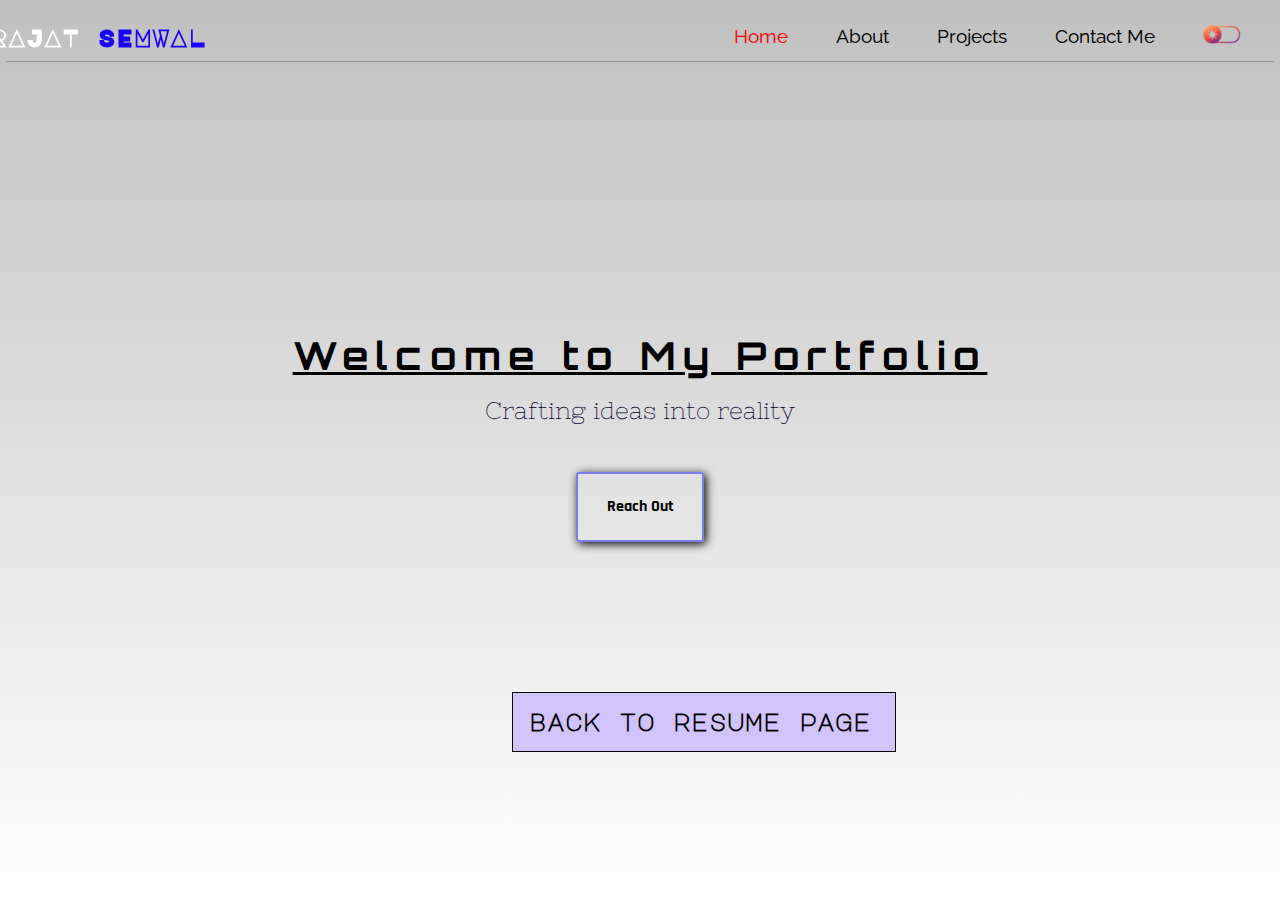
<file: PORTFOLIO/index.html>
<!DOCTYPE html>
<html lang="en">
<head>
    <meta charset="UTF-8">
    <meta name="viewport" content="width=device-width, initial-scale=1.0">
    <title>PORTFOLIO</title>
    <link rel="stylesheet" href="https://cdnjs.cloudflare.com/ajax/libs/font-awesome/6.6.0/css/all.min.css" integrity="sha512-Kc323vGBEqzTmouAECnVceyQqyqdsSiqLQISBL29aUW4U/M7pSPA/gEUZQqv1cwx4OnYxTxve5UMg5GT6L4JJg==" crossorigin="anonymous" referrerpolicy="no-referrer" />
    <link rel="stylesheet" href="style.css">
    <link rel="stylesheet" href="mediaQuerry.css">
</head>
<body class="light">
    <nav>
        <ul id="nav-links">
            <p id="name">RAJAT SEMWAL</p>
            <li><a href="#" style="color: red;">Home</a></li>
            <li><a href="about.html">About</a></li>
            <li><a href="projects.html">Projects</a></li>
            <li><a href="https://mail.google.com/mail/?view=cm&fs=1&to=rajatsemwal17@gmail.com">Contact Me</a></li>
            <img src="white.png" id="btn">
        </ul>

        <div id="hamburger-menu" class="hamburger">
        &#9776;
    </div>
    </nav>
    
    <h1 class="main">Welcome to My Portfolio</h1>
    <p class="main2">Crafting ideas into reality</p>
    <button id="reachOut">Reach Out</button>
    <div class="icons">
       <a href="https://www.instagram.com"><i class="fa-brands fa-instagram"></i></a>
       <a href="https://www.facebook.com"><i class="fa-brands fa-facebook"></i></a>
       <a href="https://www.linkedin.com"><i class="fa-brands fa-linkedin"></i></a>
       <a href="https://www.github.com"><i class="fa-brands fa-github"></i></a>
    </div>

    <div class="resume">
        <a href="../1.html">back to resume page</a>
    </div>
    
</body>
<script src="index.js"></script>
</html>
</file>
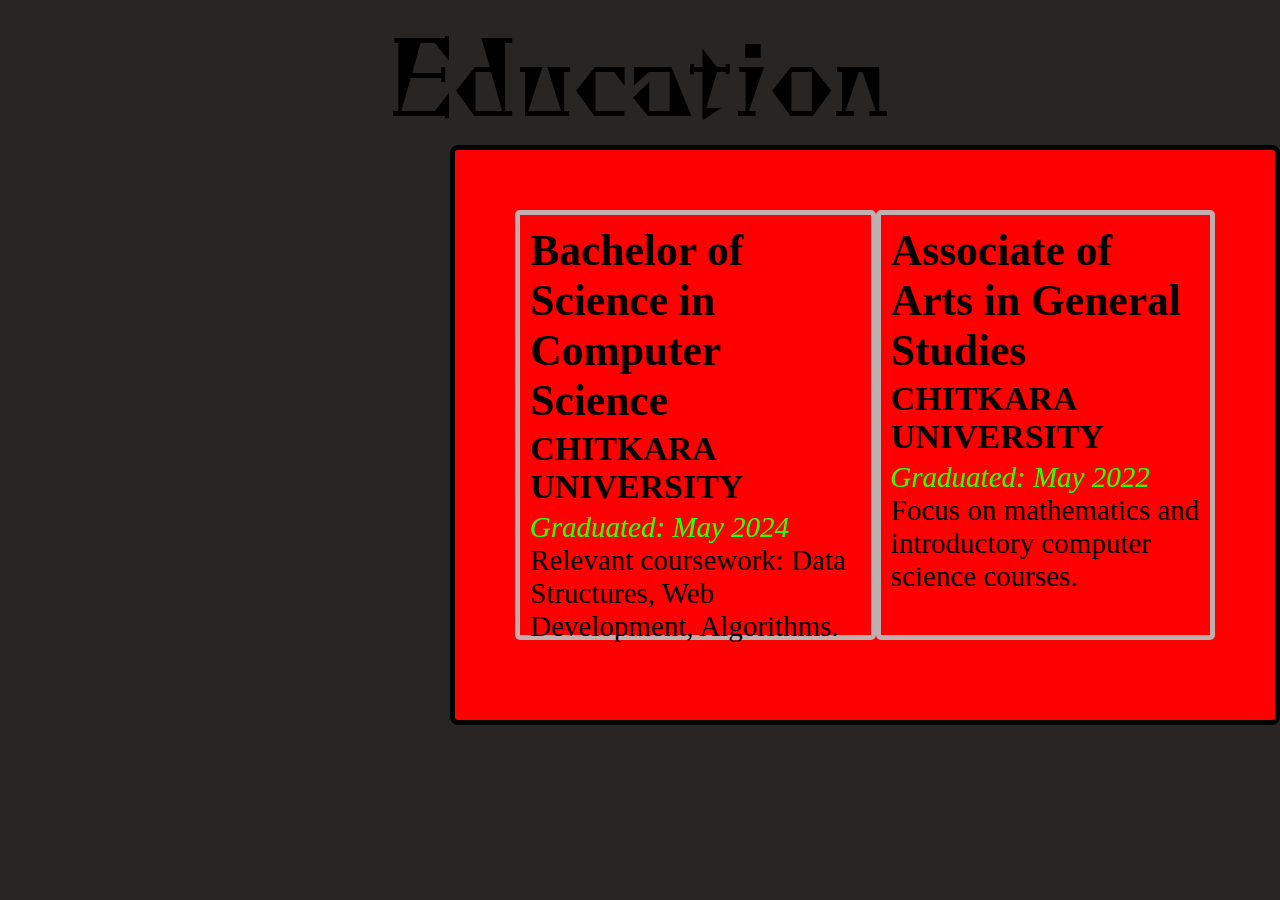
<file: edu.html>
<!DOCTYPE html>
<html lang="en">
<head>
    <meta charset="UTF-8">
    <meta name="viewport" content="width=device-width, initial-scale=1.0">
    <title>Education</title>
    <link rel="stylesheet" href="style2.css">
    <link rel="stylesheet" href="media.css">
</head>
<body>
    <p style="text-align: center;font-family:Chokokutai, system-ui;font-size: 100px;">Education</p>
    <div class="education">
        <div class="degree">
            <h2>Bachelor of Science in Computer Science</h2>
            <h3>CHITKARA UNIVERSITY</h3>
            <p class="date">Graduated: May 2024</p>
            <p>Relevant coursework: Data Structures, Web Development, Algorithms.</p>
        </div>
        <div class="degree">
            <h2>Associate of Arts in General Studies</h2>
            <h3>CHITKARA UNIVERSITY</h3>
            <p class="date">Graduated: May 2022</p>
            <p>Focus on mathematics and introductory computer science courses.</p>
        </div>
    </div>
</body>
</html>
</file>
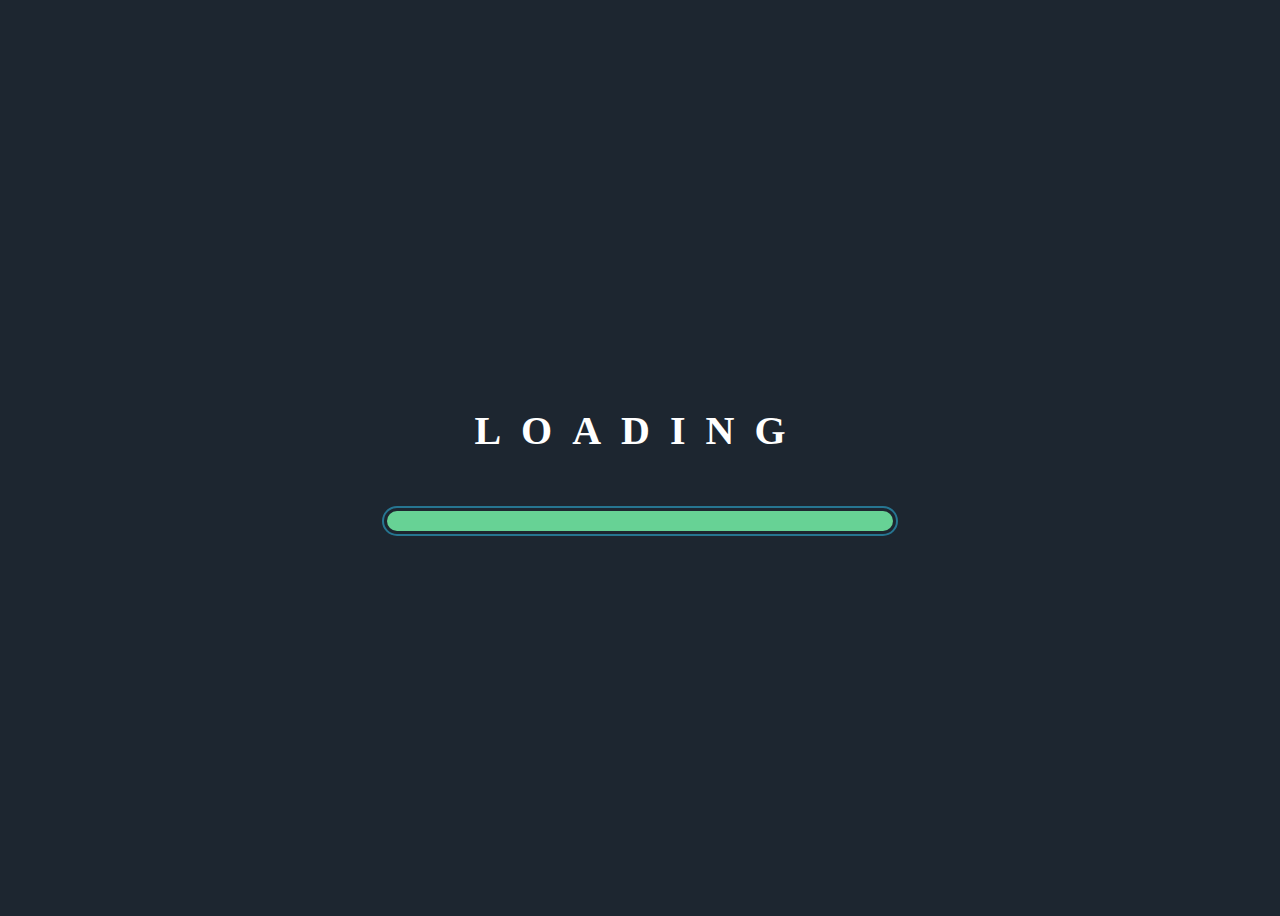
<file: loading.html>
<!DOCTYPE html>
<html lang="en">
<head>
    <meta charset="UTF-8">
    <meta name="viewport" content="width=device-width, initial-scale=1.0">
    <title>Document</title>
    <link rel="stylesheet" href="loading.css">
</head>
<body>
    <div class="container">
        <div class="text">
            <h1>LOADING</h1>
        </div>
        <div class="loading">
            <div class="line-box">
                <div class="line"></div>
            </div>
        </div>
    </div>
    <script>
        setTimeout(() => {
            window.location.href="1.html"
        }, 7000);
    </script>
</body>
</html>
</file>
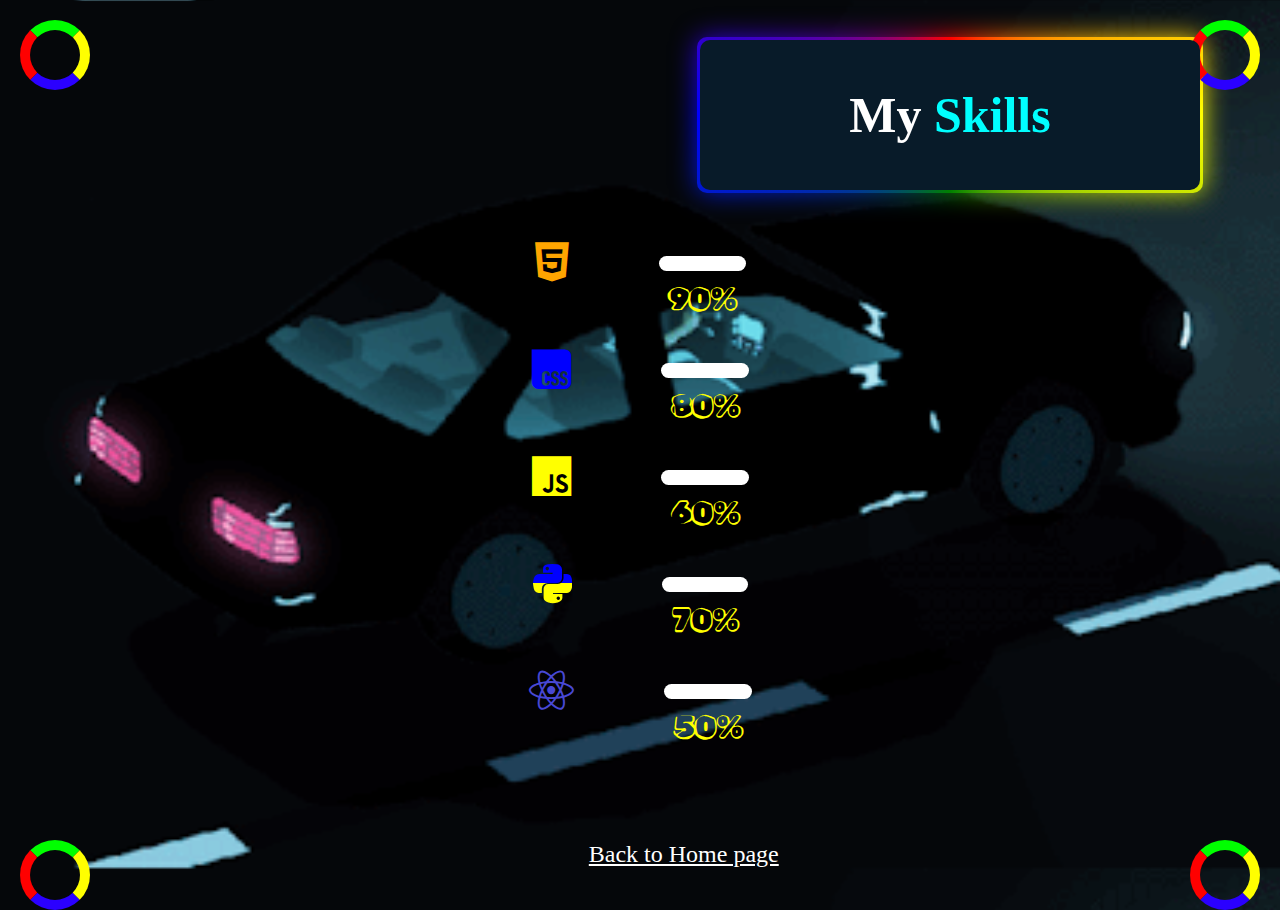
<file: skills.html>
<!DOCTYPE html>
<html lang="en">
<head>
    <meta charset="UTF-8">
    <meta name="viewport" content="width=device-width, initial-scale=1.0">
    <title>Document</title>
    <!-- <link rel="stylesheet" href="style2.css">
    <link rel="stylesheet" href="media.css"> -->
    <link rel="stylesheet" href="https://cdnjs.cloudflare.com/ajax/libs/font-awesome/6.7.2/css/all.min.css" integrity="sha512-Evv84Mr4kqVGRNSgIGL/F/aIDqQb7xQ2vcrdIwxfjThSH8CSR7PBEakCr51Ck+w+/U6swU2Im1vVX0SVk9ABhg==" crossorigin="anonymous" referrerpolicy="no-referrer" />
    
    <link rel="stylesheet" href="skills.css">
</head>
<body>

    <div class="loader" style="position: absolute; left: 20px;top: 20px;"></div>
    <div class="loader" style="position: absolute; right:20px;top: 20px;"></div>
    
    <div id="h1h1">
        <h1 class="heading">My <span>Skills</span></h1>
    </div><br><br><br><br><br><br><br><br><br><br>

    <!-- <h3 class="heading1" style="text-align: center; margin-top: 20px;">Technical <span>Skills</span></h1> -->
    <div class="skills">
        <h1 class="h1"><i class="fa-brands fa-html5"></i></h1>
        <div class="back-clr">
            <div class="front-clr html"></div>
            <p class="percentage">90%</p>
        </div>
    </div>

    
    <div class="skills">
        <h1 class="h1"><i class="fa-brands fa-css"></i></h1>
        <div class="back-clr">
            <div class="front-clr css"></div>
            <p class="percentage">80%</p>
        </div>
    </div>

    <div class="skills">
        <h1 class="h1"><i class="fa-brands fa-js"></i></h1>
        <div class="back-clr">
            <div class="front-clr js"></div>
            <p class="percentage">60%</p>

        </div>
    </div>

    <div class="skills">
        <h1 class="h1"><i class="fa-brands fa-python"></i></h1>
        <div class="back-clr">    
            <div class="front-clr python"></div>
            <p class="percentage">70%</p>
            
        </div>
    </div>

    <div class="skills">
        <h1 class="h1"><i class="fa-brands fa-react"></i></h1>
        <div class="back-clr">
            <div class="front-clr react"></div>
            <p class="percentage">50%</p >
        </div>
    </div>

    

    <div class="loader" style="position: absolute; left: 20px;bottom: -10px;"></div>
    <div class="loader" style="position: absolute; right: 20px;bottom: -10px;"></div><br><br><br><br><br><br><br>
    <a href="1.html" style="color: rgb(255, 255, 255);text-decoration: rgb(255, 255, 255) underline;margin-left: 46%;margin-top: 40px;font-size: 1.5em;">Back to Home page</a>


    




</body>
</html>
</file>
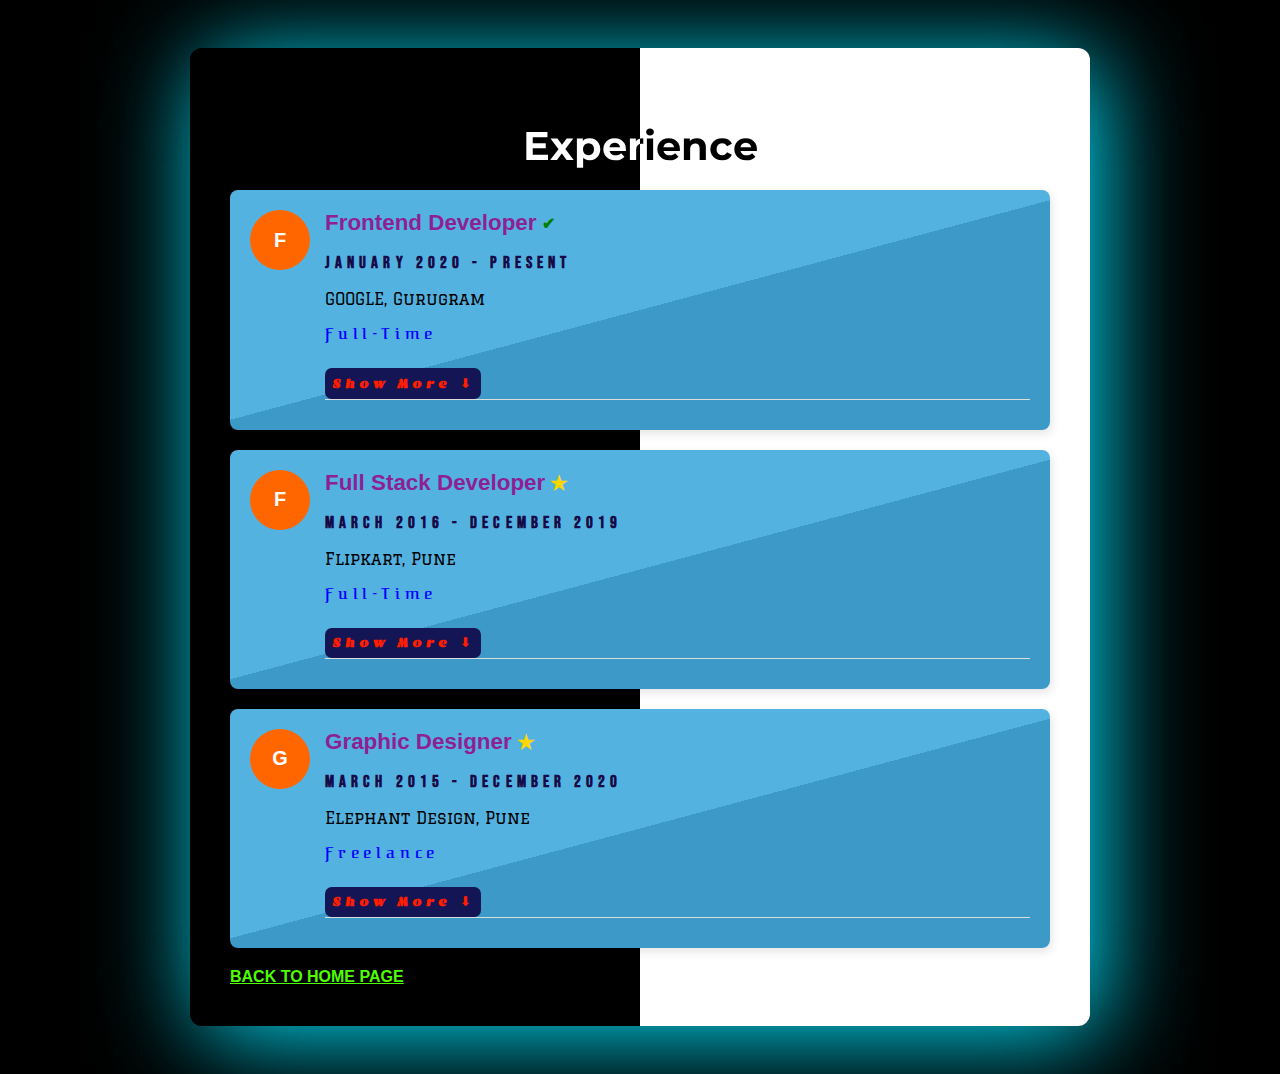
<file: wex.html>
<!DOCTYPE html>
<html lang="en">
<head>
    <meta charset="UTF-8">
    <meta name="viewport" content="width=device-width, initial-scale=1.0">
    <title>Work Experience</title>
    <link rel="stylesheet" href="https://cdnjs.cloudflare.com/ajax/libs/font-awesome/6.7.2/css/all.min.css" integrity="sha512-Evv84Mr4kqVGRNSgIGL/F/aIDqQb7xQ2vcrdIwxfjThSH8CSR7PBEakCr51Ck+w+/U6swU2Im1vVX0SVk9ABhg==" crossorigin="anonymous" referrerpolicy="no-referrer" />
    <!-- <link rel="stylesheet" href="style2.css">
    <link rel="stylesheet" href="media.css"> -->
    <link rel="stylesheet" href="wex.css">
</head>
<body>

    <div class="container">
        <h2 class="title">Experience</h2>
        <div class="experience">
        
            <div class="job">
                <div class="icon orange">F</div>
                <div class="details">
                    <h3>Frontend Developer <span class="verified">✔</span></h3>
                    <p class="duration">January 2020 - Present</p>
                    <p style="color: rgb(0, 0, 0); font-family: Graduate, serif;">GOOGLE, Gurugram</p>
                    <p class="type">Full-Time</p>
                    
                    <button class="expand-btn">Show More ⬇</button>
                    <div class="more-info">
                        <p><strong>Responsibilities:</strong> Built interactive and mobile-responsive interfaces using HTML, CSS, JavaScript, and React.</p>
                        <p><strong>Tech Stack:</strong> HTML, CSS, JavaScript, React</p>
                        <p><strong>Achievements:</strong> Launched 5+ major frontend projects with pixel-perfect UI.</p>
                    </div>
                    <!-- <a href="1.html" style="color: rgb(42, 6, 6); font-weight: 900;">BACK TO HOME PAGE</a> -->
                </div>
            </div>
            
            <div class="job">
                <div class="icon orange">F</div>
                <div class="details">
                    <h3>Full Stack Developer <span class="star">★</span></h3>
                    <p class="duration">March 2016 - December 2019</p>
                    <p style="color: rgb(0, 0, 0); font-family: Graduate, serif;">Flipkart, Pune</p>
                    <p class="type">Full-Time</p>
                    
                    <button class="expand-btn">Show More ⬇</button>
                    <div class="more-info">
                        <p><strong>Responsibilities:</strong> Designed and developed full-stack web applications from frontend to backend APIs.</p>
                        <p><strong>Tech Stack:</strong> MERN Stack (MongoDB, Express, React, Node.js)</p>
                        <p><strong>Achievements:</strong> Improved application scalability and reduced backend latency by 40%.</p>
                    </div>
                    <!-- <a href="1.html" style="color: rgb(42, 6, 6); font-weight: 900;">BACK TO HOME PAGE</a> -->
                </div>
            </div>
            
            <div class="job">
                <div class="icon orange">G</div>
                <div class="details">
                    <h3>Graphic Designer <span class="star">★</span></h3>
                    <p class="duration">March 2015 - December 2020</p>
                    <p style="color: rgb(0, 0, 0); font-family: Graduate", serif;    >Elephant Design, Pune</p>
                    <p class="type">Freelance</p>
                    
                    <button class="expand-btn">Show More ⬇</button>
                    <div class="more-info">
                        <p><strong>Responsibilities:</strong> Created branding materials, logos, and UI mockups for clients in diverse industries.</p>
                        <p><strong>Tools Used:</strong> Adobe Photoshop, Illustrator, Figma</p>
                        <p><strong>Achievements:</strong> Delivered 100+ creative projects and maintained high client satisfaction.</p>
                    </div>
                </div>
            </div>
            <a href="1.html" style="color: rgb(77, 255, 0); font-weight: 900;">BACK TO HOME PAGE</a>
            
            
            
            
        </div>
    </div>

    <script src="wex.js"></script>

</body>
</html>
</file>
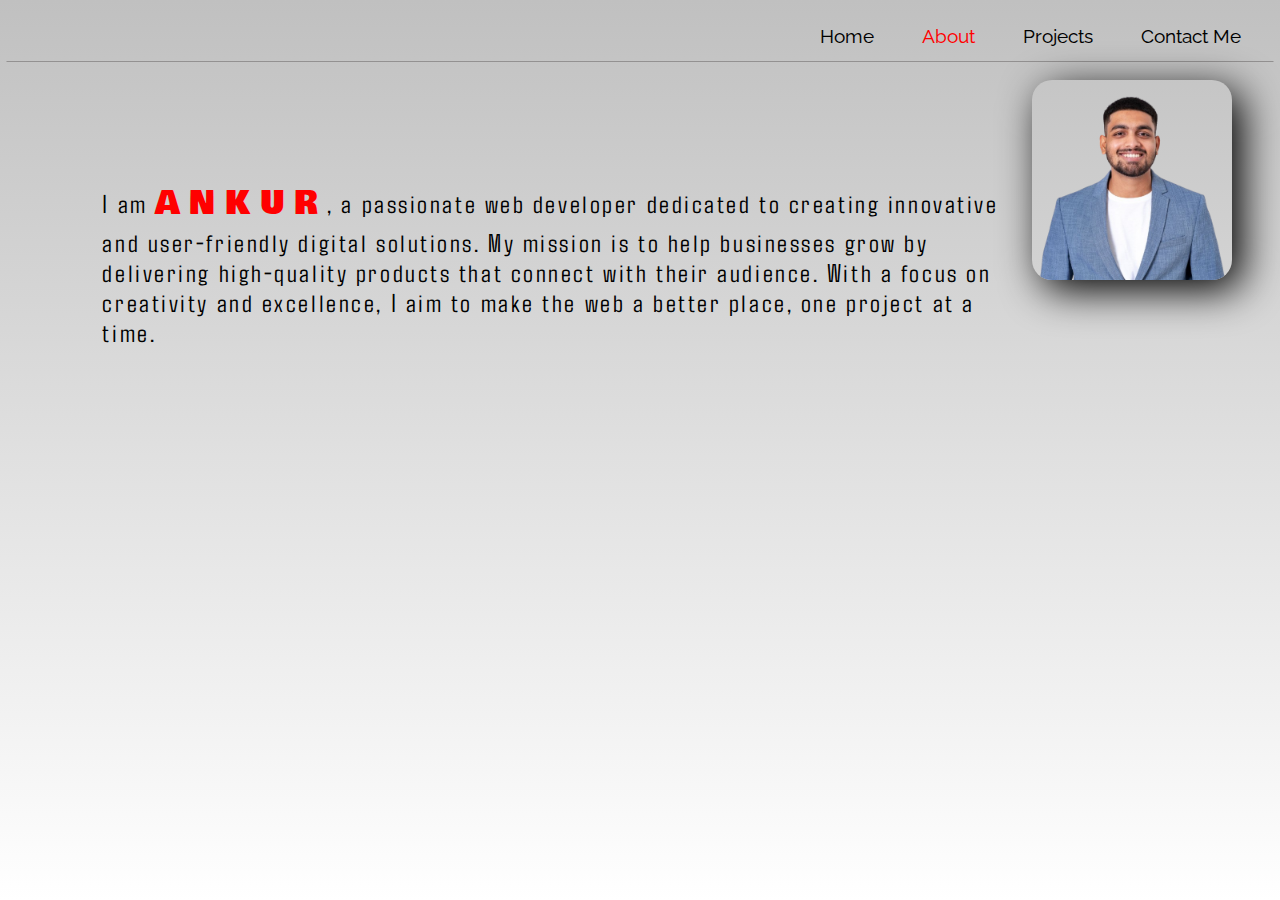
<file: PORTFOLIO/about.html>
<!DOCTYPE html>
<html lang="en">
<head>
    <meta charset="UTF-8">
    <meta name="viewport" content="width=device-width, initial-scale=1.0">
    <title>ABOUT</title>
    <link rel="stylesheet" href="https://cdnjs.cloudflare.com/ajax/libs/font-awesome/6.6.0/css/all.min.css" integrity="sha512-Kc323vGBEqzTmouAECnVceyQqyqdsSiqLQISBL29aUW4U/M7pSPA/gEUZQqv1cwx4OnYxTxve5UMg5GT6L4JJg==" crossorigin="anonymous" referrerpolicy="no-referrer"/>
    <link rel="stylesheet" href="about.css">
    <link rel="stylesheet" href="style.css">
    <link rel="stylesheet" href="mediaQuerry.css">
</head>
<body class="light">

    <nav>
        <ul id="nav-about">
            <li><a href="index.html">Home</a></li>
            <li><a href="#" style="color: red;">About</a></li>
            <li><a href="projects.html">Projects</a></li>
            <li><a href="https://mail.google.com/mail/?view=cm&fs=1&to=rajatsemwal17@gmail.com">Contact Me</a></li>
            <!-- <img src="white.png" id="btn"> -->
            
        </ul>
        
    </nav>

    <img src="../pic.jpg" alt="" id="rajat">
    <p id="aboutCont">I am <a id="namee">ANKUR</a>, a passionate web developer dedicated to creating innovative and user-friendly digital solutions. My mission is to help businesses grow by delivering high-quality products that connect with their audience. With a focus on creativity and excellence, I aim to make the web a better place, one project at a time.</p>
    
    <script src="index.js"></script>
</body>
</html>
</file>
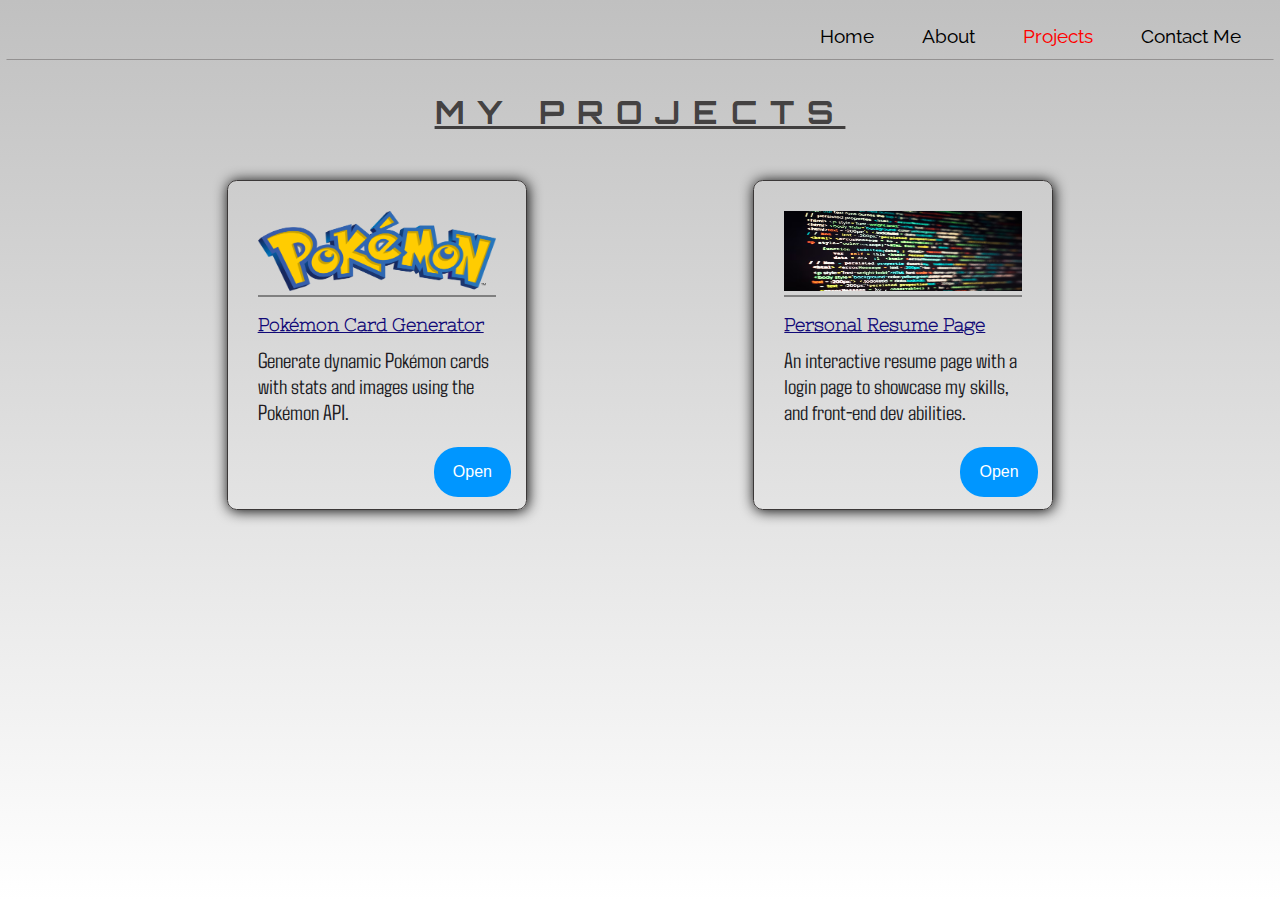
<file: PORTFOLIO/projects.html>
<!DOCTYPE html>
<html lang="en">
<head>
    <meta charset="UTF-8">
    <meta name="viewport" content="width=device-width, initial-scale=1.0">
    <title>PROJECTS</title>
    <link rel="stylesheet" href="https://cdnjs.cloudflare.com/ajax/libs/font-awesome/6.6.0/css/all.min.css" integrity="sha512-Kc323vGBEqzTmouAECnVceyQqyqdsSiqLQISBL29aUW4U/M7pSPA/gEUZQqv1cwx4OnYxTxve5UMg5GT6L4JJg==" crossorigin="anonymous" referrerpolicy="no-referrer" />
    <link rel="stylesheet" href="style.css">
    <link rel="stylesheet" href="projects.css">
    <link rel="stylesheet" href="mediaQuerry.css">
</head>
<body class="light">
    <nav>
        <ul id="nav-about">
            <li><a href="index.html">Home</a></li>
            <li><a href="about.html">About</a></li>
            <li><a href="#" style="color: red;">Projects</a></li>
            <li><a href="https://mail.google.com/mail/?view=cm&fs=1&to=rajatsemwal17@gmail.com">Contact Me</a></li>
            
            
        </ul>
        
    </nav>

    <h1 id="h1">MY PROJECTS</h1>
    <div class="proj">
        <div class="proj1">
            <img src="pokemon.jpg" alt="">

            <hr color="grey">

            <p id="projHead">Pokémon Card Generator</p>

            <p id="projCont">Generate dynamic Pokémon cards with stats and images using the Pokémon API.</p>

            <button id="open"><a href="https://rajatsemwal1711.github.io/Pokemon-Card-Generator/">Open</a>
            </button>
        </div>
        <div class="proj1">
            <img src="image2.jpg" alt="">
            
            <hr color="grey">

            <p id="projHead">Personal Resume Page</p>

            <p id="projCont">An interactive resume page with a login page to showcase my skills, and front-end dev abilities.</p>

            <button id="open"><a href="https://rajatsemwal1711.github.io/resumepage-rajat/">Open</a>
            </button>
        </div>
    </div>

    
    <script src="index.js"></script>
</body>
</html>
</file>
<file: PORTFOLIO/style.css>
@import url('https://fonts.googleapis.com/css2?family=Raleway:ital,wght@0,100..900;1,100..900&display=swap');
@import url('https://fonts.googleapis.com/css2?family=Major+Mono+Display&display=swap');
@import url('https://fonts.googleapis.com/css2?family=Rajdhani:wght@300;400;500;600;700&display=swap');
@import url('https://fonts.googleapis.com/css2?family=Orbitron:wght@400..900&display=swap');
@import url('https://fonts.googleapis.com/css2?family=Nixie+One&display=swap');

::selection{
    color: yellow;
    background-color: purple;
}
:root {
    --background-light: white;
    --background-dark: #020F1B;
    --text-light: black;
    --text-dark: #a0a0a0;
}
*{
    margin: 0;
    padding: 0;
    text-decoration: none;
    list-style: none;
}
body{
    background:linear-gradient(silver,white) ;
    background: no-repeat;
    min-height: 100vh;
}
#btn{
    cursor: pointer;
    border: none;
    height: 1.2em;
    border-radius: 8px;
}
.dark{
    background:no-repeat;
    height: 100vh;
    background:linear-gradient(#071a2beb,#000000);
    color:var(--text-dark);
}
.light{
    background:linear-gradient(silver,white) ;
    color:var(--text-light);
    height: 100vh;
}
.para1{
    color: white;
    transition: all 0.2s ease-in-out 0s;
    
}
.para2{
    color: black;
}

nav{
    height: 60px;
    border: 1px solid transparent;
    border-bottom-color: rgba(139, 137, 137, 0.861);
    font-family: "Raleway", serif;
    margin-left: 6px;
    margin-right: 6px;
}
#name{
    position: relative;
    right: 30em;
    font-weight: 900;
    font-family: "Major Mono Display", serif;
    background: linear-gradient(to right,white 40%,rgb(26, 1, 255) 50%);
    background-clip: text;
    color: transparent;
    font-size: 2em;
    display: block;
}

nav ul{
    position: relative;
    margin-right: 2em;
    top: 1.5em;
    display: flex;
    justify-content: flex-end;
    gap: 3em;
}
nav ul li a{
    font-size: 1.20em;
    font-weight: 430;
    cursor: pointer;
    transition: all 0.2s ease-in-out 0s;
}
nav ul li a{
    color: black; 
}

.dark nav ul li a{
    color: #ffffff; 
}
.dark nav ul li a:hover{
    color: rgb(36, 188, 69);
}
nav ul li a:hover{
    color: rgb(36, 117, 188);
}
#hamburger-menu{
    font-size: 1.5em;
    position: absolute;
    color: red;
    top: 0.6em;
    right: 2em;
    display: none;
}


.main,.main2,#reachOut{
   display: flex;
   justify-content:center;
   
}
.main{
    margin-top: 7em;
    font-size: 2.4em;
    font-family: "Orbitron", serif;
    text-decoration: underline;
    letter-spacing: 0.19em;
}
.dark .main{
    color: white;
}
.main2{
    font-family: "Nixie One", serif;
    margin-top: 0.75em;
    font-size: 1.5em;
    color: rgb(8, 2, 40);
}
.dark .main2{
    color: rgb(0, 255, 0);
}
#reachOut{
    background-color: transparent;
    height: 70px;
    margin-top: 3em;
    border: 2px solid rgba(87, 87, 235, 0.739);
    display: flex;
    border-radius: 0.2em;
    padding: 1.8em;
    justify-self: center;
    align-items: center;
    transition: all 0.23s ease-in-out
    0s;
    cursor: pointer;
    font-size: 1em;
    font-family: "Rajdhani", serif;
    font-weight: 700;
    box-shadow:2px 2px 10px black;
}
#reachOut:hover{
    background-color: rgba(87, 87, 235, 0.739);
    color: white;
}
.dark #reachOut{
    color: white;
    box-shadow:1px 1px 7px white;
}
.dark #reachOut:hover{
    color: rgb(255, 255, 255);
}
.icons{
    display: flex;
    justify-content: center;
    align-items: center;
    margin-top: 3em;
    gap: 2.5em;
    font-size: 1.8em;
}
.icons a i{
    color: rgb(27, 24, 24);
    transition: all 0.2s ease-in-out 0s;
}
.dark .icons a i{
    color: #a0a0a0;
}
.fa-instagram:hover{
    color: rgb(212, 19, 51);
    transform: scale(1.3,1.3);
}
.dark .fa-instagram:hover{
    transform: scale(1.3,1.3);
    color: rgb(202, 53, 78);
}
.fa-facebook:hover{
    transform: scale(1.3,1.3);
    color: rgb(19, 25, 212);
}
.dark .fa-facebook:hover{
    transform: scale(1.3,1.3);
    color: rgb(55, 53, 202);
}
.fa-linkedin:hover{
    transform: scale(1.3,1.3);
    color: rgb(110, 124, 208);
}
.dark .fa-linkedin:hover{
    transform: scale(1.3,1.3);
    color: rgb(110, 124, 208);
}
.fa-github:hover{
    transform: scale(1.3,1.3);
    color: rgb(202, 212, 19);
}
.dark .fa-github:hover{
    transform: scale(1.3,1.3);
    color: rgb(202, 199, 53);
}

.resume {
    width: 350px;
    padding: 1em;
    border: 1px solid white;
    transition:all 0.3s ease-in-out 0s;
    cursor: pointer;
    margin-left: 40%;
    margin-top: 4em;

}
.resume:hover{
    background-color: rgb(57, 23, 144);
}
.resume a{
    color: white;
    font-size: 1.5em;
    font-family: "Major Mono Display", serif;
}
.light .resume{
    border: 1px solid rgb(0, 0, 0);
    background-color: rgb(209, 195, 252);
}
.light .resume:hover{
    background-color: rgb(149, 116, 247);
}
.light .resume a{
    color: black;
    font-weight: 900;
}

@media(max-width:900px){
    .resume {
        width: 250px;
        height: 30px;
        padding: 1em;
        border: 1px solid white;
        border-radius: 1em;
        transition:all 0.3s ease-in-out 0s;
        cursor: pointer;
        margin-left: 10%;
        margin-top: 2em;
    
    }
    .resume a{
        font-size: 1em;
        font-family: "Major Mono Display", serif;
    }
    .light .resume{
        border:none;
        background-color: rgb(209, 195, 252);
    }
    .light .resume:hover{
        background-color: rgb(149, 116, 247);
    }
    .light .resume a{
        color: black;
        font-weight: 900;
    }
}
</file>
<file: PORTFOLIO/mediaQuerry.css>
/* index-page */

@media (max-width:1530px){
    #name{
        position: relative;
        left: -20em;
        font-weight: 900;
        font-family: "Major Mono Display", serif;
        background: linear-gradient(to right,white 40%,rgb(26, 1, 255) 50%);
        background-clip: text;
        color: transparent;
        font-size: 1.5em;
        display: block;
    }
}
@media (max-width:1266px){
    #name{
        position: relative;
        left: -24%;
        font-weight: 900;
        font-family: "Major Mono Display", serif;
        background: linear-gradient(to right,white 40%,rgb(26, 1, 255) 50%);
        background-clip: text;
        color: transparent;
        font-size: 1em;
    }
}
@media(max-width:900px){
    body{
        background: no-repeat;
        height: 100vh;
    }
    
    .main{
        text-align: center;
        margin-top: 6em;
        font-size: 1.6em;
        font-family: "Orbitron", serif;
        text-decoration: underline;
        letter-spacing: 0.19em;
    }
    .main2{
        font-family: "Nixie One", serif;
        margin-top: 0.95em;
        font-size: 1.1em;
        color: rgb(8, 2, 40);
    }
    #name{
        position: relative;
        left: 0em;
        top: 0.4em;
        font-weight: 900;
        font-family: "Major Mono Display", serif;
        background: linear-gradient(to right,white 40%,rgb(26, 1, 255) 50%);
        background-clip: text;
        color: transparent;
        font-size: 1.5em;
    }
    .dark #name{
        background: linear-gradient(to right,red 40%,rgb(26, 1, 255) 50%);
        background-clip: text;
        color: transparent;
        font-size: 2em;

    }
    /* about */
    #rajat{
        height: 160px;
        border-radius: 10px;
        position: absolute;
        right: 7em;
        top: 5em;
    }
    #aboutCont{
        position: absolute;
        top: 15em;
        /* letter-spacing: 0.1em; */
        margin-right: 1em;
        color: white;
        margin-left: 1em;
        font-size: 1.3em;
        font-family: "Agdasima", serif;
    }
    #namee{
        color: red;
        letter-spacing: 0.3em;
        font-size: 1em;
        font-family: "Bowlby One", serif;
    }

    /* projects */

    .proj{
        flex-wrap: wrap;
    }
    .proj1{
        height: 330px;
        width: 300px;
        padding: 15px;
        border: 1px solid rgb(59, 56, 56);
        background-color: transparent;
        box-shadow: 1px 1px 14px rgb(0, 0,  0);
        border-radius: 0.6em;
        transition: all 0.3s ease-in-out    0s ;
        margin-bottom: 2em;
    }
    #h1{
        font-size: 1.8em;
        text-align: center;
        margin-top: 1em;
        font-family: "Orbitron", serif;
        color: rgba(25, 22, 22, 0.778);
        letter-spacing: 0.4em;
        text-decoration: underline;
    }
    .dark #projHead{
        font-size: 1.1em;
        margin-top: 1em;
        font-weight: 900;
        color: rgb(34, 255, 0);
        text-decoration:rgba(26, 255, 0, 0.476) underline;  font-family: "Nixie One", serif;
    }
    
    .dark{
        background:no-repeat;
        height: 100vh;
        background:linear-gradient(#000000eb,#000000);
        color:var(--text-dark);
    }
    .light{
        background:linear-gradient(to top,rgb(255, 255, 255),white) ;
        color:var(--text-light);
        height: 100vh;
    }
    #btn{
        cursor: pointer;
        border: none;
        height: 2em;
        position: relative;
        width: 2em;
        left: 45%;
        border-radius: 8px;
    }

    /* navbar */
    #nav-links {
        display: none;
        flex-direction: column;
        position: absolute;
        top: 63px;
        /* height: 40%; */
        left: 0px;
        width: 100%;
        background: #ffffff;
        box-shadow: 0px 4px 6px rgba(0, 0, 0, 0.1);
        text-align: center;
        gap: 1em;
        padding: 1em 0;
    }
    .light #nav-links{
        background: black;
    }
    .light nav ul li a{
        color: white;
        font-size: 1.2em;
    }
    nav ul li a{
        color: #050505; 
    }
    .dark #nav-links{
        background: #ffffff;
    }
    .dark nav ul li a{
        color: #000000; 
        font-size: 1.2em;
    }

    #hamburger-menu {
        display: block; /* Show hamburger menu */
    }

    #nav-links.mobile-menu-active {
        display: flex;
    }
    #nav-about li a{
        color: white;
        font-size: 0.89em;
        position: relative;
        left: 1em;
    }
    #btn{
        position: absolute;
        left: 50%;
        top: 0.2em;
        height: 1em;
    }
    .light #nav-about li a{
        color: rgb(0, 0, 0);
        font-size: 0.89em;
        position: relative;
        font-weight: 700;
        left: 1em;
    }


}
</file>
<file: style2.css>
@import url('hbackground:linear-gradient( 29deg,#f45454 50%,#c51a2b 50%);ttps://fonts.googleapis.com/css2?family=Anton&family=DynaPuff:wght@400..700&family=Lato:ital,wght@0,100;0,300;0,400;0,700;0,900;1,100;1,300;1,400;1,700;1,900&family=Montserrat:ital,wght@0,100..900;1,100..900&family=Oxanium:wght@200..800&family=Rubik+Wet+Paint&display=swap');
@import url('https://fonts.googleapis.com/css2?family=Anton&family=DynaPuff:wght@400..700&family=Kanit:ital,wght@0,100;0,200;0,300;0,400;0,500;0,600;0,700;0,800;0,900;1,100;1,200;1,300;1,400;1,500;1,600;1,700;1,800;1,900&family=Lato:ital,wght@0,100;0,300;0,400;0,700;0,900;1,100;1,300;1,400;1,700;1,900&family=Montserrat:ital,wght@0,100..900;1,100..900&family=Oxanium:wght@200..800&family=Rubik+Wet+Paint&display=swap');
@import url('https://fonts.googleapis.com/css2?family=Anton&family=Chokokutai&family=DynaPuff:wght@400..700&family=Kanit:ital,wght@0,100;0,200;0,300;0,400;0,500;0,600;0,700;0,800;0,900;1,100;1,200;1,300;1,400;1,500;1,600;1,700;1,800;1,900&family=Lato:ital,wght@0,100;0,300;0,400;0,700;0,900;1,100;1,300;1,400;1,700;1,900&family=Montserrat:ital,wght@0,100..900;1,100..900&family=Oxanium:wght@200..800&family=Rubik+Wet+Paint&display=swap');
@import url('https://fonts.googleapis.com/css2?family=Anton&family=Chokokutai&family=DynaPuff:wght@400..700&family=Kanit:ital,wght@0,100;0,200;0,300;0,400;0,500;0,600;0,700;0,800;0,900;1,100;1,200;1,300;1,400;1,500;1,600;1,700;1,800;1,900&family=Lato:ital,wght@0,100;0,300;0,400;0,700;0,900;1,100;1,300;1,400;1,700;1,900&family=Montserrat:ital,wght@0,100..900;1,100..900&family=Oxanium:wght@200..800&family=Playwrite+GB+S:ital,wght@0,100..400;1,100..400&family=Rubik+Wet+Paint&display=swap');
*{
    margin: 0;
}
body{
    background-color: #282525;
}
.about{
    height: 700px;
    width: 1300px;
    border: 2px solid black;
    border-radius: 10px;
    background:linear-gradient(90deg,red 40%,rgb(246, 103, 127) 50%) ;
    font-size: 25px;
    /* margin-top: 120px; */
    margin-left: 300px;
    padding: 20px;  
    font-family: "Lato", sans-serif;
}
.skills{
    height: 800px;
    width: 600px;
    border: 2px solid transparent;
    border-radius: 10px;
    background: linear-gradient(to bottom,rgb(255, 0, 43),rgb(255, 230, 0));
    font-size: 25px;
    margin-top: 10px;
    margin-left: 620px;
    padding: 20px;
    font-family: "Playwrite GB S", cursive;
}
.skills ul li{
    font-size: 20px;
    font-weight: bold;
}


.experience {
    max-width: 600px;
    margin: auto;
    padding: 20px;
    border: 1px solid #ccc;
    border-radius: 30px;
    background: #f9f9f9;
    background-color: #0066ff;
    margin-top: 30px;
    margin-left: 600px;
    padding: 60px;
}
.experience p{
    font-size: 50px;
    font-weight: 900;
    color: black;
}

.job {
    margin-bottom: 20px;
    padding: 10px;
    border: 4px solid rgba(52, 52, 223, 0.917);
    border-radius: 5px;
}

.job h2 {
    margin: 0;
    color: #ff00ea;
}

.job h3 {
    margin: 5px 0;
    color: #000000;
}

.date {
    font-style: italic;
    color: #c8ff00;
}
.education {
    height: 450px;
    max-width: 900px;
    margin: auto;
    padding: 20px;
    border: 5px solid #000000;
    border-radius: 8px;
    background: #ff0000;
    margin-left: 450px;
    padding: 60px;
    display: flex;
}
.degree {
    font-size: 29px;
    margin-bottom: 20px;
    padding: 10px;
    border: 5px solid #bfafaf;
    border-radius: 5px;
}

.degree h2 {
    margin: 0;
    color: #000000;
}

.degree h3 {
    margin: 5px 0;
    color: #000000;
}

.date {
    font-style: italic;
    color: #26ff00;
}
</file>
<file: media.css>
@media(max-width:900px){
    .main_body{
        display: block;
        gap: 30px;
        height: 2800px;
        /* background:linear-gradient(rgb(215, 201, 201),rgb(255, 255, 255)); */
    }
    .textEff{
        height: 20vh;
        width: 100%;
        display: flex;
        justify-content: center;
        align-items: center;
    }
    h1{
        font-size: 40px;
        text-align: center;
        color: #757575;
    }
    .fa-moon{
        font-size: 30px;
        color: rgb(0, 0, 0);
    }
    .fa-sun{
        font-size: 30px;
        color: yellow;
    }
    #moon{
        padding: 20px;
        cursor: pointer;
        margin-right: 150px;
    }
    /* CONTAINER-1 styling */

    .container-1{
        height: 1390px;
        width: 302px;
        /* border: 4px solid black; */
        margin-top: 120px;
        margin-left: 30px;
        box-shadow: 3px 3px 20px rgb(140, 124, 124);
        border-radius: 20px;
        background: linear-gradient(#22177A,#605EA1 );
    }
    .photo{
        height: 250px;
        width: 250px;
        margin-left: 25px;
        border: 15px solid transparent;
        background-image: url(pic.jpg);
        background-size: cover;
        transition: all 0.5s ease-in 0s;
        background-repeat: no-repeat;
        color: #00695c;
    }
    .photo:hover{
        height: 250px;
        width: 250px;
        border-radius: 30px;
        border-top-color: red;
        border-bottom-color: red;
        border-right-color: red;
        border-left-color: red;
        transform: scale(0.8,0.8);
    }
    .name{
        font-size: 20px;
        font-weight: bolder;
        font-family: 'Lato', sans-serif;
        color: rgb(249, 254, 0);
        border: 10px solid transparent;
        text-align: center;
    }
    .name p{
        margin-top: -15px;
        margin-left: -90px;
        font-weight: lighter;
        font-size: 25px;
        color: rgb(17, 0, 255);
        font-family: "Mogra", system-ui;
    
    }
    .icons{
        margin-top: 15px;
        margin-left: 0px;
        font-size: 15px;
        height: 30px;
        padding: 5px;
        height: 200px;
    }
    i{
        margin-left: 10px;
        color: #009688;
        font-size: 18px;
    }
    .text{
        color: #ffffff;
        margin-left: 20px;
        cursor: pointer;
        transition: all 0.3s ease-in 0s;
    }
    .text:hover{
        color:rgb(255, 0, 225);
        font-size: 17px;
        
    }
    .font{
        color: #000000;
        margin-left: 20px;
        font-weight: 900;
        font-size: 20px;
        border: 3px solid transparent;
        cursor: pointer;
        transition: all 0.3s ease-in 0s;
    }
    .font:hover{
        color: rgb(255, 0, 0);
        font-size: 25px;
        border-top-color: rgb(255, 140, 0);
        border-bottom-color: rgb(255, 140, 0);
    
    }
    .skills{
        height: 500px;
    }
    .percentage{
        margin-top: 20px;
    }
    p{
        font-size: 16px;    
        color: #757575;
    }
    .bord{
        color: rgb(3, 243, 3);
        cursor: pointer;
        font-weight: 400;
        font-family: "Oswald", sans-serif;
        transition: 0.3s all ease-in 0s;
    }
    .bord:hover{
        color: #ff0000;
    }
    .one{
        height: 25px;
        width: 280px;
        background-color:#e5dada;
        border-radius: 20px;
        
    }
    .onee{
        height: 25px;
        width: 280px;
        background-color:#e5dada;
        border-radius: 20px;
        
    }
    
    .two{
        height: 25px;
        width: 252px;
        background: linear-gradient(to right,red,orange);
        border-radius: 20px;
        text-align: center;
        color: white;
        margin-top: 10px;
    }
    .three{
        height: 25px;
        width: 224px;
        background: linear-gradient(to right,red,orange);
        border-radius: 20px;
        text-align: center;
        color: white;    
        margin-top: 10px;
    
    }
    .four{
        height: 25px;
        width: 210px;
        background: linear-gradient(to right,red,orange);
        border-radius: 20px;
        text-align: center;
        color: white;
        margin-top: 10px;
    
    }
    .five{
        height: 25px;
        width: 140px;
        background: linear-gradient(to right,red,orange);
        border-radius: 20px;
        text-align: center;
        color: white;
        margin-top: 10px;
    }
    .text1{
        color: #dfef00;
        font-size: 20px;
        margin-left: 20px;
        cursor: pointer;
        font-family: 'Lucida Sans', 'Lucida Sans Regular', 'Lucida Grande', 'Lucida Sans Unicode', Geneva, Verdana, sans-serif ;
        transition: all 0.3s ease-in 0s;
    }
    .text1:hover{
        color:darkgreen;
        font-size: 24px;
    }
    
    .six{
        height: 25px;
        width: 280px;
        background-color:#e5dada;
        border-radius: 20px;
        text-align: center;
        color: white;
        margin-top: 10px;
        transition: all 0.4s ease-in 0s;
        cursor: pointer;
    }
    .six:hover{
        height: 25px;
        width: 250px;
        background-color:rgb(255, 0, 43);
    }
    .seven{
        height: 25px;
        width: 280px;
        background-color:#e5dada;
        border-radius: 20px;
        text-align: center;
        color: white;
        margin-top: 10px;
        transition: all 0.4s ease-in 0s;
        cursor: pointer;
    }
    .seven:hover{
        height: 25px;
        width: 200px;
        background-color:#d9ff00;
    }
    .eight{
        height: 25px;
        width: 280px;
        background-color:#e5dada;
        border-radius: 20px;
        text-align: center;
        color: white;
        margin-top: 10px;
        transition: all 0.4s ease-in 0s;
        cursor: pointer;
    }
    .eight:hover{
        height: 25px;
        width: 80px;
        background-color:#180578;
    }
    
    .lang{
        margin-top: 27px;
    }

    /* CONTAINER-2 styling */

    .container-2{
        height: 1800px;
        width: 302px;
        margin-top: 380px;
        margin-left: 30px;
        box-shadow: 2px 2px 20px rgb(140, 124, 124);
        border-radius: 20px;
        background: linear-gradient(20deg, #ff6ec4 50%, #7873f5 70%);
    
    }
    .ct-2 i{
        font-size: 20px;
        margin-top: 30px;
    }
    .msg{
        font-size: 20px;
        color: #000000;
        font-family: "Rampart One", sans-serif;
        margin-left: 20px;
        border:10px solid transparent;
        transition: all 0.4s ease-in 0s;
        cursor: pointer;
    }
    .msg:hover{
        border-bottom-color: rgb(255, 0, 0);
    }
    .opp{
        margin-top: 20px;
        margin-bottom: 20px;
        margin-left: 15px;
        font-size:15px;
        color: purple;
        font-weight: bolder;
        font-family: "Lato", sans-serif;
        transition: all 0.3s ease-in 0s;
        cursor: pointer;
    }
    .opp:hover{
        color: black;
    }
    .txx{
        margin-top: 20px;
        margin-left: 20px;
        font-size:15px;
        color: #960000;
    }
    .fa-calendar-days{
        color: #aaca0c;
    }
    .btnn{
        height: 10px;
        margin-left: 50px;
        width: 80px;
        font-size: 15px;
        border-radius: 7px;
        background-color: #960000;
        color: #f0f0f0;
        display: inline;
        cursor: pointer;
    }
    .btnn:hover {
        background-color: #b54e22;
        transform: scale(1.1);
        transition: 0.3s ease-in-out;
    }
    .para{
        margin-left: 20px;
        margin-right: 20px;
        margin-top: 10px;
        margin-bottom: 20px;
        border: 1px solid red;
        padding: 20px;
        background-color: #cde3d244;
        border-radius: 10px;
        color: black;
        font-size: 14px;
        font-family: 'Oswald', sans-serif;
    }


    /* CONTAINER-3 styling: */
    .container-3{
        height:1000px;
        width: 302px;
        margin-top: 150px;
        box-shadow: 2px 2px 20px rgb(140, 124, 124);
        border-radius: 20px;
        background: linear-gradient(90deg,rgb(224, 224, 44) 50%,rgb(166, 212, 38) 50%);
    }
    .cert i{
        margin-top: 20px;
        margin-left: 20px;
        font-size: 30px;
    }
    .edu{
        color: #757575;
        font-family: 'Segoe UI', Tahoma, Geneva, Verdana, sans-serif;
    }
    img{
        height: 20px;
        width: 24px;
    }
    .work{
        background-image: url(work-exp.jpg);
        background-size: cover;
        height: 100px;
        width: 250px;
        border-radius:30px;
        border: 5px solid black;
        margin-top: 40px;
        margin-left: 20px;
        transition: all 0.3s ease-in 0s;
    }
    .work:hover{
        height: 100px;
        width: 255px;
    }

    /* CONTAINER:4 styling: */
    .ct-4{
        height: 250px;
        width: 302px;
        background-image:url(wss.jpg);
        background-size: cover;
        margin-top: 50px;
        border-radius: 20px;
        border: 10px solid transparent;
        box-shadow: 5px 5px 20px grey;
    }
    .btnnnn{
        margin-top: 20px;
        margin-left: 100px;
        color:black;
        background: linear-gradient(10deg,red 50%,pink 50%);
        border: none;
        outline: none;
        font-weight: 900;
    }
    @import url('https://fonts.googleapis.com/css2?family=Bebas+Neue&display=swap');
    .modal-body{
        color: rgb(24, 164, 50);
        word-spacing: 5px;
        font-weight: 700;
        font-size: 18px;
        font-family: "Bebas Neue", serif;
        text-shadow:2px 2px 2px  red;
    }
.main{
    background-color: black;
}
#exampleModalLabel{
    color: red;
    font-weight: 900;
}
    #coding{
        height: 150px;
        width: 300px;
        margin-top: 10px;
        margin-left: 5%;
        box-shadow: 5px 5px 20px aqua;
        border-radius: 20px;
    }
    .btn-close{
        background-color: rgb(0, 255, 255);
    }


    /* FOOTER: */
    footer{
        margin-top: 1860px;
        background-image: url(FOOTERIMAGE.jpg);
        background-size: contain;
        height:630px ;
        color: white;
    }
    .imgg {
        background-image: url(coder.jpg);
        background-size: cover;
        height: 0px;
        width:0px;
        border-radius: 10%;
    }
    .foot{
        display: block;
        justify-content:space-around ;
        align-items: center;
        padding: 30px;
        font-size: 25px;
        list-style-type: none;
        font-weight: 900;
        cursor: pointer;
        color: #cc00ff;
    }
    .contactUs p{
        font-size: 20px;
    }
    .contactUs li{
        margin-top: 20px;
        font-weight: 500;
        transition: 0.2s ;
        margin-bottom: 30px;
        color: white;
        font-size: 15px;
    }
    .contactUs li:hover{
        color: yellow;
    }
    .quickLinks li a{
        text-decoration: none;
        color: white;    
        transition: 0.2s;
        font-size: 17px;
    }
    #ftimg{
        display: none;
    }
    .quickLinks li a:hover{
        text-decoration: none;
        color: rgb(255, 0, 0);
    }
    .quickLinks{

        margin-bottom: 20px
    }
    .quickLinks li{
        font-weight: 500;
        font-size: 17px;
    }
    .followUs{
        /* margin-bottom: 200px; */
        font-size: 17px;
        display: flex;
        justify-content: center;
        gap: 0px;
    }
    .followUs li p{
        font-size: 17px;
    }
    .followUs li i{
        font-size: 17px;
        color: red;
        transition: 0.3s;
        /* margin-left: 30px; */
    }
    .followUs li i:hover{
        font-size: 40px;
        color: rgb(224, 231, 20);
    }
    .end{
        margin-bottom: 150px;
        background-color: orange;
        height: 70px;
        font-size: 20px;
        text-align: center;
        padding: 10px;
        font-weight: 900;
    }
    .line{
        height: 0px;
    }

    .carousel-inner img {
        height: 300px !important;
      }

      /* ABOUT */
      .about{
        height: 780px;
        width: 290px;
        border: 2px solid black;
        border-radius: 10px;
        background:linear-gradient( 68deg,#a674d2 50%,#b318f5 50%);
        font-size: 17px;
        /* margin-top: 120px; */
        margin-left: 15px;
        padding: 20px;  
        font-family: "Lato", sans-serif;
    }

    /* SKILLS: */
    .skills{
        height: 970px;
        width: 280px;
        border: 2px solid transparent;
        border-radius: 10px;
        background: linear-gradient(to bottom,rgb(255, 0, 43),rgb(255, 230, 0));
        font-size: 10px;
        margin-top: 10px;
        margin-left: 20px;
        padding: 20px;
        font-family: "Playwrite GB S", cursive;
    }
    .skills ul li{
        font-size: 20px;
        font-weight: bold;
    }

    .experience {
        max-width: 600px;
        margin: auto;
        padding: 20px;
        border: 1px solid #ccc;
        border-radius: 30px;
        background: #f9f9f9;
        background-color: #0066ff;
        margin-top: 30px;
        margin-left: 20px;
        padding: 60px;
    }

    /* WORK-EXPERIENCE */
    .experience {
        width: 302px;
        margin: auto;
        padding: 20px;
        border: 1px solid #ccc;
        border-radius: 30px;
        background: #f9f9f9;
        background-color: #0066ff;
        margin-top: 30px;
        margin-left: 15px;
        padding: 10px;
        color: black;
    }
    .experience p{
        font-size:30px;
        font-weight: 900;
        color: black;
    }
    
    .job {
        margin-bottom: 20px;
        padding: 10px;
        border: 4px solid rgba(52, 52, 223, 0.917);
        border-radius: 5px;
    }
    
    .job h2 {
        margin: 0;
        color: #ff00ea;
    }
    
    .job h3 {
        margin: 5px 0;
        color: #000000;
    }
    
    .date {
        font-style: italic;
        color: #c8ff00;
    }


    /*NAVBAR: */
    .nav-bar{
        height: 70px;
        width: 100%;
        display: flex;
        justify-content: space-evenly;
        align-items: center;    
        background: linear-gradient(to right,rgb(0, 0, 0),rgb(0, 0, 0));
        position: fixed;
    }
    #downloadBtn{
        font-size: 15px;
        background-color: rgb(255, 0, 0);
        border-radius: 10px;
        color: aliceblue;
        font-family:Lato, sans-serif;
        cursor: pointer;
        padding: 10px;
        padding-right: 30px;
        border: none;
        font-weight: 900;
        transition: transform 0.3s ease;
        position: absolute;
        right: 100px;
    }
}
</file>
<file: loading.css>
body{
    background: #1d2630;
}
.container{
    width: 100%;
    min-height: 100vh;
    display: flex;
    justify-content: center;
    align-items: center;
    flex-direction: column;    
}
.text{
    color: white;
    margin-bottom: 25px;
    font-size: 20px;
    letter-spacing: 20px;
}
.loading{   
    width: 100%;
    height: auto;
    display: flex;
    align-items: center;
    justify-content: center;
}
.loading .line-box{
    padding: 3px;
    width: 40%;
    height: 20px;
    border: 2px solid #267591;
    border-radius: 20px;
}
.loading .line-box .line{
    height: 20px;
    border-radius: 20px;
    background: #67d295;
    animation: loading 5s forwards;
}
@keyframes loading{
    0%{
        width: 0%;
    }
    100%{
        width: 100%;
    }
}

@media (max-width:900px){
    .container{
        width: 100%;
        min-height: 100vh;
        display: flex;
        justify-content: center;
        align-items: center;
        flex-direction: column;    
    }
    .text{
        color: white;
        margin-bottom: 25px;
        font-size: 15px;
        letter-spacing: 20px;
    }
    .loading{   
        width: 100%;
        height: auto;
        display: flex;
        align-items: center;
        justify-content: center;
    }
    .loading .line-box{
        padding: 3px;
        width: 90%;
        height: 20px;
        border: 2px solid #267591;
        border-radius: 20px;
    }
    .loading .line-box .line{
        height: 20px;
        border-radius: 20px;
        background: #67d295;
        animation: loading 5s forwards;
    }
}
</file>
<file: skills.css>
@import url('https://fonts.googleapis.com/css2?family=Rubik+Vinyl&display=swap');
*{
    margin: 0;
    padding: 0;
    box-sizing: border-box;
    font-family:Cambria, Cochin, Georgia, Times, 'Times New Roman', serif;
}
body {
    background-image: url('giphy.gif');
    background-repeat: repeat; /* or no-repeat */
    background-size: cover;    /* or contain */
    background-position: center;
}
#h1h1{
    font-size: 60px;
    margin-top: 40px;
    text-align: center;
}
#h1h1 span{
    color: aqua;
}

#h1h1{
    color: white;
    font-size: 25px;
    background-color: #081b29;
    height: 150px;
    width: 500px;
    padding: 20px;
    position: absolute;
    left: 700px;
    border-radius: 10px;
    display: flex;
    justify-content: center;
    align-items:center ;
}

#h1h1::before{  
    content: '';
    position: absolute;
    width: 100%;
    height: 100%;
    position: absolute;
    border-radius: 10px;
    /* left: 300px; */
    z-index: -1;
    padding: 3px;
    background: conic-gradient(
        /* transparent 70%, */
    red ,
    yellow,
    green,
    blue,
   red);
    filter: blur(13px);

}

#h1h1::after{
    content: '';
    position: absolute;
    width: 100%;
    height: 100%;
    position: absolute;
    border-radius: 10px;
    z-index: -1;
    padding: 3px;
    background: conic-gradient(
        /* transparent 70%, */
        red ,
        yellow,
        green,
        blue,
        red
    );
}

.skills{
    margin-top: 60px;
    display: flex;
    align-items: center;
    justify-content: center;
    gap: 90px;
}
.skills .h1 i{
    color: white;
    font-size: 45px;
}
.skills h1 .fa-html5{
    color: orange;
}
.skills h1 .fa-css{
    color: blue;
}
.skills h1 .fa-js{
    color: yellow;
}
.skills h1 .fa-python{
    background:linear-gradient(blue 50%,yellow 50%);
    background-clip: text;
    color:transparent;
}
.skills h1 .fa-react{
    color: rgb(72, 72, 212);
}
.back-clr{
    height: 15px;
    background-color: rgb(255, 255, 255);
    border-radius: 20px;
    animation: anm 0.5s linear forwards;
}
.front-clr{
    height: 15px;
    width:0%;
    border-radius: 20px;
}
.html{
    background-color: orange;
    animation: html 4s linear forwards;
}
.css{
    background-color: blue;
    animation: css 4s linear forwards;
}
.js{
    background-color: yellow;
    animation: js 4s linear forwards;
}

.python{
    background:linear-gradient(blue 50%,yellow 50%);
    animation: python 4s linear forwards;
}
.react{
    background-color: rgb(72, 72, 212);
    animation: react 4s linear forwards;
}


@keyframes anm{
    0%{
        width:0%;
    }
    100%{
        width: 30%;
    }
}
@keyframes html{
    0% {
        width: 0%;
    }
    100% {
        width: 90%;
    }
}
@keyframes css{
    0% {
        width: 0%;
    }
    100% {
        width: 80%;
    }
}
@keyframes js{
    0% {
        width: 0%;
    }
    100% {
        width: 60%;
    }
}
@keyframes python{
    0% {
        width: 0%;
    }
    100% {
        width: 70%;
    }
}
@keyframes react{
    0% {
        width: 0%;
    }
    100% {
        width: 50%;
    }
}
.loader{
    height: 70px;
    width: 70px;
    border: 10px solid red;
    border-radius: 50%;
    border-top-color: rgb(0, 255, 0);
    border-bottom-color: rgb(43, 0, 255);
    border-left-color: rgb(255, 0, 0);
    border-right-color: rgb(255, 255, 0);
    animation: loader 0.4s linear infinite;
}
@keyframes loader{
    from{
        rotate: 0deg;
    }
    to{
        rotate: 360deg;
    }
}
.percentage{
    color: yellow;
    font-size: 900;
    font-size: 30px;
    animation: Percentage 10s linear forwards;
    animation-delay:0s ;
    text-align: end;
    padding: 10px;
    font-family: "Rubik Vinyl", serif;
}
.circle{
    height: 100px;
    
    width: 100px;
    border-radius: 50%;
    border: 10px solid transparent;
    background-color: #081b29;
    
}



@keyframes Percentage{
    0%{
        opacity: 0;
    }
    100%{
        opacity: 1;
    }
}


/* media  */
@media(max-width:900px){
    #h1h1{
        font-size: 60px;
        margin-top: 40px;
        text-align: center;
    }
    #h1h1 .heading{
        font-size: 30px;
    }
    #h1h1 span{
        color: aqua;
    }
    
    #h1h1{
        color: white;
        font-size: 25px;
        background-color: #081b29;
        height: 80px;
        width: 250px;
        padding: 20px;
        position: absolute;
        top: 50px;
        left:55px;
        border-radius: 10px;
        display: flex;
        justify-content: center;
        align-items:center ;
    }
    
    #h1h1::before{  
        content: '';
        position: absolute;
        width: 100%;
        height: 100%;
        position: absolute;
        border-radius: 10px;
        /* left: 300px; */
        z-index: -1;
        padding: 3px;
        background: conic-gradient(
            /* transparent 70%, */
        red ,
        yellow,
        green,
        blue,
       red);
        filter: blur(13px);
        animation: 3s rotate linear infinite;
    
    }
    #h1h1::after{
        content: '';
        position: absolute;
        width: 100%;
        height: 100%;
        position: absolute;
        border-radius: 10px;
        z-index: -1;
        padding: 3px;
        background: conic-gradient(
            /* transparent 70%, */
            red ,
            yellow,
            green,
            blue,
            red
        );
    }
    .skills{
        margin-top: 40px;
        display: flex;
        align-items: center;
        justify-content: center;
        gap: 90px;
    }
    .skills .h1 i{
        color: white;
        font-size: 40px;
    }
    .skills h1 .fa-html5{
        color: orange;
    }
    .skills h1 .fa-css{
        color: blue;
    }
    .skills h1 .fa-js{
        color: yellow;
    }
    .skills h1 .fa-python{
        background:linear-gradient(blue 50%,yellow 50%);
        background-clip: text;
        color:transparent;
    }
    .skills h1 .fa-react{
        color: rgb(72, 72, 212);
    }
    .back-clr{
        height: 10px;
        background-color: rgb(255, 255, 255);
        border-radius: 20px;
        animation: anm 0.5s linear forwards;
    }
    .front-clr{
        height: 10px;
        width:0%;
        border-radius: 20px;
    }
    .html{
        background-color: orange;
        animation: html 4s linear forwards;
    }
    .css{
        background-color: blue;
        animation: css 4s linear forwards;
    }
    .js{
        background-color: yellow;
        animation: js 4s linear forwards;
    }
    
    .python{
        background:linear-gradient(blue 50%,yellow 50%);
        animation: python 4s linear forwards;
    }
    .react{
        background-color: rgb(72, 72, 212);
        animation: react 4s linear forwards;
    }
    
    
    @keyframes anm{
        0%{
            width:0%;
        }
        100%{
            width: 60%;
        }
    }
    @keyframes html{
        0% {
            width: 0%;
        }
        100% {
            width: 90%;
        }
    }
    @keyframes css{
        0% {
            width: 0%;
        }
        100% {
            width: 80%;
        }
    }
    @keyframes js{
        0% {
            width: 0%;
        }
        100% {
            width: 60%;
        }
    }
    @keyframes python{
        0% {
            width: 0%;
        }
        100% {
            width: 70%;
        }
    }
    @keyframes react{
        0% {
            width: 0%;
        }
        100% {
            width: 50%;
        }
    }
    
    .loader{
    height: 50px;
    width: 50px;
    border: 10px solid transparent;
    border-radius: 50%;
    border-top-color: rgb(0, 255, 0);
    border-bottom-color: rgb(43, 0, 255);
    border-left-color: rgb(255, 0, 0);
    border-right-color: rgb(255, 255, 0);
    animation: loader 0.3s linear infinite;
    }
    .percentage{
        color: yellow;
        font-size: 900;
        font-size: 20px;
        animation: Percentage 10s linear forwards;
        animation-delay:0s ;
        text-align: end;
        padding: 10px;
        font-family: "Rubik Vinyl", serif;
    }
}
</file>
<file: wex.css>
@import url('https://fonts.googleapis.com/css2?family=Montserrat:ital,wght@0,100..900;1,100..900&display=swap');
@import url('https://fonts.googleapis.com/css2?family=Bebas+Neue&display=swap');
@import url('https://fonts.googleapis.com/css2?family=Federant&display=swap');
@import url('https://fonts.googleapis.com/css2?family=Emblema+One&display=swap');
@import url('https://fonts.googleapis.com/css2?family=Graduate&display=swap');


body {
    font-family: Arial, sans-serif;
    background: linear-gradient(135deg, #000000, #000000);
    /* background-image: url(giphy\ \(3\).gif); */
    background-size: cover;
    display: flex;
    justify-content: center;
    align-items: center;
    /* height: 100vh; */
    margin: 0;
    overflow-y: none;
}

.container {
    margin-top: 3em;
    margin-bottom: 3em;
    background: linear-gradient(90deg, rgb(0, 0, 0)50%, rgb(255, 255, 255)50%);
    padding: 40px;
    border-radius: 12px;
    width:820px;
    transition: transform 0.3s ease-in-out;
    box-shadow: 10px 10px 100px rgb(0, 229, 255);
}

.container:hover {
    transform: scale(1.02);
}
.title {
    text-align: center;
    font-size:2.5em;
    font-weight: bold;
    margin-bottom: 20px;
    background:linear-gradient(to left,rgb(0, 0, 0) 50%,rgb(255, 255, 255) 50%);
    color: transparent;
    background-clip: text;
    font-family: "Montserrat", sans-serif;
}

.experience {
    display: flex;
    flex-direction: column;
    gap: 20px;
}

.job {
    padding: 20px;
    display: flex;
    align-items: flex-start;
    gap: 15px;
    border-radius: 8px;
    background: linear-gradient(165deg, rgb(84, 178, 225) 50%, rgb(60, 153, 200)50%);

    box-shadow: 2px 4px 10px rgba(0, 0, 0, 0.1);
    transition: transform 0.3s ease, box-shadow 0.3s ease;
    cursor: pointer;
}

.job:hover {
    transform: scale(1.05);
    box-shadow: 4px 6px 15px rgba(0, 0, 0, 0.2);
}

.icon {
    width: 60px;
    height:60px;
    border-radius: 50%;
    display: flex;
    align-items: center;
    justify-content: center;
    font-size: 20px;
    font-weight: bold;
    color: white;
}

.blue { background-color: #0077ff; } 
.orange { background-color: #ff6600; } 

.details {
    flex: 1;
}

h3 {
    font-size: 1.4em;
    margin: 0;
    display: flex;
    align-items: center;
    gap: 5px;
    color: rgb(142, 31, 148);
}

.company {
    font-size:17px;
    color: #444;
    margin: 5px 0;
}

.duration {
    font-size: 17px;
    color: #160b47;
    font-family: "Bebas Neue", sans-serif;
    letter-spacing: 0.3em;
    font-weight: 900;
}

.type {
    font-size: 16px;
    color: #0000ff;
    font-family: "Federant", serif;
    letter-spacing: 0.3em;
}

.verified {
    color: green;
    font-size: 16px;
}

.star {
    color: gold;
    font-size: 20px;
}

.faded {
    opacity: 0.6;
}

.expand-btn {
    background: none;
    border: none;
    color: #ff1e00;
    font-weight: bold;
    margin-top: 8px;
    letter-spacing: 0.3em;
    cursor: pointer;
    font-family: "Emblema One", system-ui;
    background-color: rgb(19, 21, 84);
    padding: 0.5em;
    border-radius: 0.5em;
    
    transition: color 0.3s ease-in-out;
}

.expand-btn:hover {
    color: #000000;
    background-color: rgb(136, 136, 232);
}

.more-info {
    max-height: 0;
    overflow: hidden;
    transition: max-height 0.4s ease-in-out;
    padding-top: 10px;
    font-size: 14px;
    color: #161515;
    border-top: 1px solid #ddd;
}

.more-info.show {
    max-height: 200px;
    animation: fadeIn 0.5s ease-in-out;
}

@keyframes fadeIn {
    from { opacity: 0; transform: translateY(-5px); }
    to { opacity: 1; transform: translateY(0); }
}


@media (max-width: 768px) {
    body {
        font-family: Arial, sans-serif;
        background: linear-gradient(135deg, #2e599b, #d93939);
        display: block;
        justify-content: center;
        align-items: center;
        height: 100vh;
        margin: 0;
        overflow-y: none;
    }
    .container {
        width: 10%;
        padding: 16px;
    }

    .title {
        font-size: 20px;
    }

    .job {
        flex-direction: column;
        align-items: center;
        text-align: center;
    }

    .icon {
        width: 40px;
        height: 40px;
        font-size: 16px;
    }

    h3 {
        font-size: 16px;
        justify-content: center;
    }

    .company, .duration, .type, .verified, .star {
        font-size: 13px;
    }

    .more-info {
        font-size: 13px;
        padding-top: 8px;
    }
}

@media (max-width: 480px) {
    .container {
        width: 95%;
        padding: 12px;
    }

    .title {
        font-size: 18px;
    }

    h3 {
        font-size: 15px;
    }

    .icon {
        width: 35px;
        height: 35px;
        font-size: 14px;
    }

    .job {
        gap: 10px;
    }

    .company, .duration, .type {
        font-size: 12px;
    }

    .more-info {
        font-size: 12px;
    }
}
</file>
<file: PORTFOLIO/about.css>
@import url('https://fonts.googleapis.com/css2?family=Agdasima:wght@400;700&family=Bowlby+One&display=swap');
@import url('https://fonts.googleapis.com/css2?family=Bowlby+One&display=swap');

body{
    height: 100vh;
    background: no-repeat;
}
#rajat{
    height: 200px;
    border-radius: 20px;
    position: absolute;
    right: 3em;
    top: 5em;
    box-shadow: 2px 2px 20px white;
}
.light #rajat{
    box-shadow: 10px 10px 40px rgb(0, 0, 0);
}
#namee{
    color: red;
    letter-spacing: 0.3em;
    font-size: 1.2em;
    font-family: "Bowlby One", serif;

}
#aboutCont{
    position: absolute;
    top: 7em;
    letter-spacing: 0.1em;
    margin-right: 10em;
    color: white;
    margin-left: 4em;
    font-size: 1.6em;
    font-family: "Agdasima", serif;
}
.light #aboutCont{
    color: black;
}
nav{
    height: 60px;
    border: 1px solid transparent;
    border-bottom-color: rgba(139, 137, 137, 0.861);
    font-family: "Raleway", serif;
    margin-left: 6px;
    margin-right: 6px;
}
#name{
    position: relative;
    right: 30em;
    font-weight: 900;
    font-family: "Major Mono Display", serif;
    background: linear-gradient(to right,white 40%,rgb(26, 1, 255) 50%);
    background-clip: text;
    color: transparent;
    font-size: 1.5em;
    display: block;
}
</file>
<file: PORTFOLIO/projects.css>
@import url('https://fonts.googleapis.com/css2?family=Raleway:ital,wght@0,100..900;1,100..900&display=swap');
@import url('https://fonts.googleapis.com/css2?family=Major+Mono+Display&display=swap');
@import url('https://fonts.googleapis.com/css2?family=Rajdhani:wght@300;400;500;600;700&display=swap');
@import url('https://fonts.googleapis.com/css2?family=Orbitron:wght@400..900&display=swap');
@import url('https://fonts.googleapis.com/css2?family=Nixie+One&display=swap');
@import url('https://fonts.googleapis.com/css2?family=Montserrat:ital,wght@0,100..900;1,100..900&family=Nixie+One&display=swap');
@import url('https://fonts.googleapis.com/css2?family=Agdasima:wght@400;700&display=swap');


*{
    margin: 0;
    padding: 0;
    box-sizing: border-box;
}
body{
    height: 100vh;
    background: no-repeat;
}
#h1{
    text-align: center;
    margin-top: 1em;
    font-family: "Orbitron", serif;
    color: rgba(25, 22, 22, 0.778);
    letter-spacing: 0.4em;
    text-decoration: underline;
}
.dark #h1{
    color: white;
}

.proj{
    display: flex;
    justify-content: space-evenly;
    align-items: center;
    margin-top: 3em;
}

.proj1{
    height: 330px;
    width: 300px;
    padding: 30px;
    border: 1px solid rgb(59, 56, 56);
    background-color: transparent;
    box-shadow: 1px 1px 14px rgb(0, 0, 0);
    border-radius: 0.6em;
    transition: all 0.3s ease-in-out 0s ;
}
.proj1:hover{
    transform: scale(1.09,1.09);
}
.dark .proj1{
    border: 1px solid white;
    background-color: transparent;
    box-shadow: 1px 1px 3px rgb(255, 255, 255);
}
.proj1 img{
    height: 30%;
    width: 100%;
}
#projHead{
    font-size: 1.1em;
    margin-top: 1em;
    font-weight: 900;
    color: rgb(17, 9, 119);
    text-decoration:rgb(17, 9, 119) underline;  font-family: "Nixie One", serif;
}
.dark #projHead{
    color: rgb(38, 0, 255);
} 
#projCont{
    margin-top: 0.5em;
    font-size: 1.4em;
    color: rgb(32, 27, 31); 
    font-family: "Agdasima", serif;
}
.dark #projCont{
    color: white;
}
#open{
    background-color: #0096FF;
    padding:1em 1.2em;
    font-size: 1em;
    margin-left: 11em;
    margin-top: 1.4em;
    border: none;
    transition: all 0.2s ease-in-out 0s;
    cursor: pointer;
    border-radius: 1.5em;
}
#open a{
    color: white;

}
#open:hover{
    background-color: rgba(0, 0, 245, 0.704);
}
</file>
